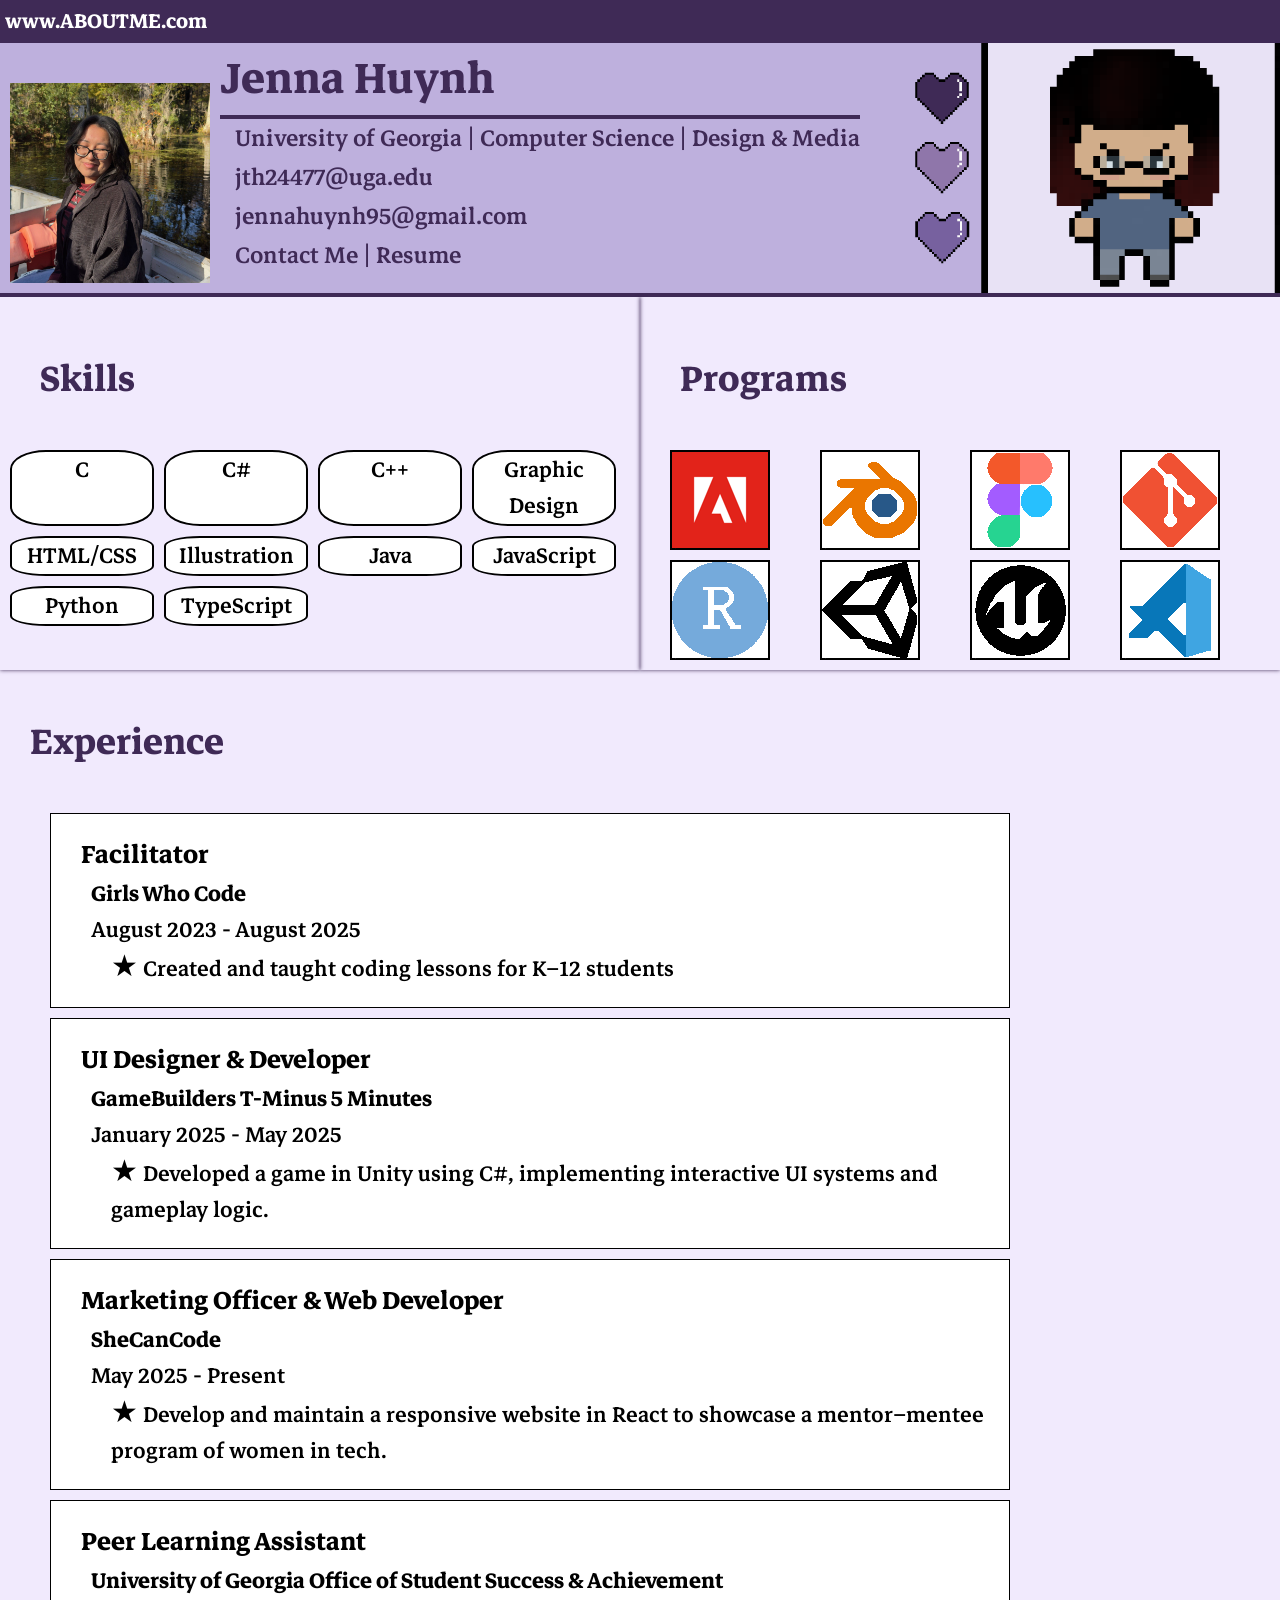
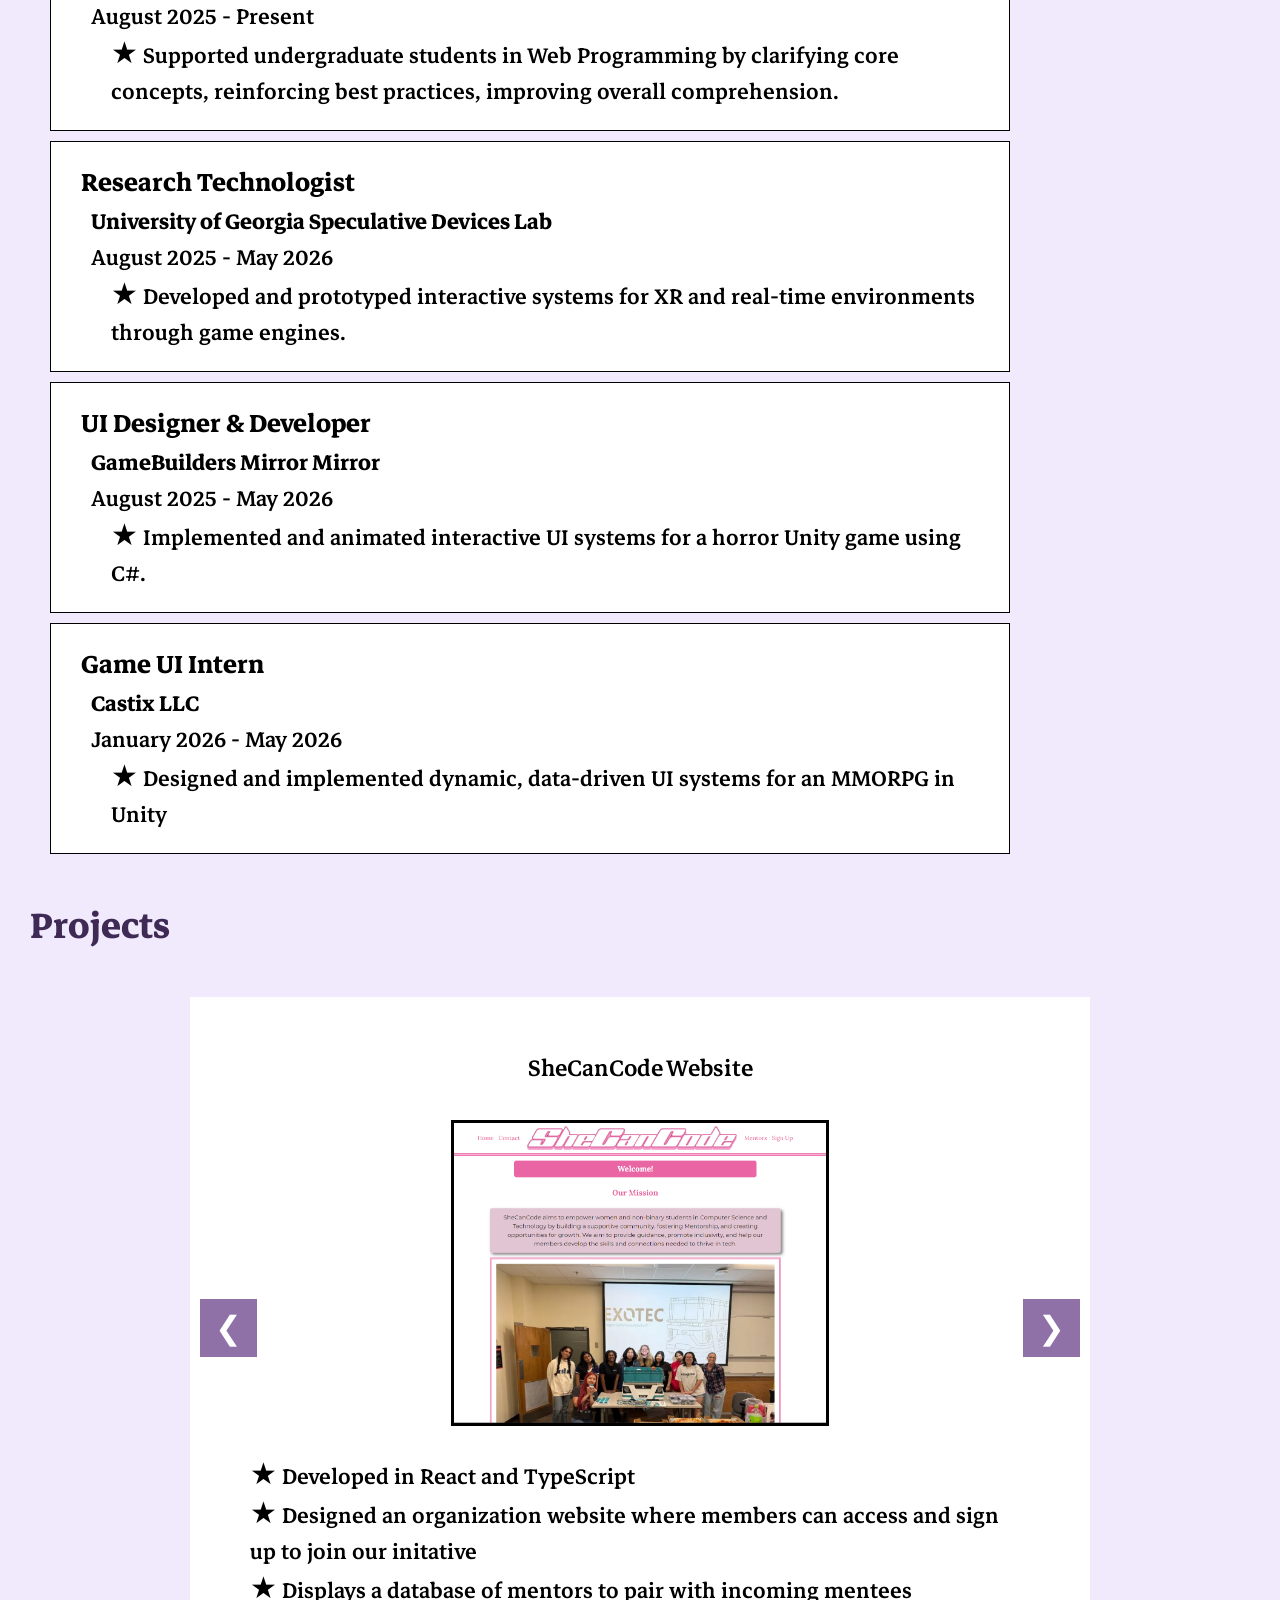
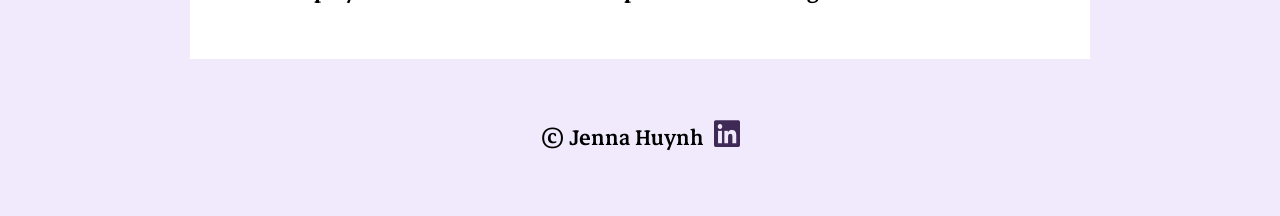
<file: index.html>
<!DOCTYPE html>
<html lang="en">

<head>
    <meta charset="UTF-8">
    <meta name="viewport" content="width=device-width, initial-scale=1.0">
    <title>Jenna Huynh</title>
    <link rel="stylesheet" href="https://cdnjs.cloudflare.com/ajax/libs/font-awesome/6.0.0-beta3/css/all.min.css">
    <link rel="stylesheet" href="css/style.css">
    <link rel="preconnect" href="https://fonts.googleapis.com">
    <link rel="preconnect" href="https://fonts.gstatic.com" crossorigin>
    <link
        href="https://fonts.googleapis.com/css2?family=Arsenal+SC:ital,wght@0,400;0,700;1,400;1,700&family=Markazi+Text:wght@400..700&family=Merriweather+Sans:ital,wght@0,300..800;1,300..800&family=Playwrite+DE+LA:wght@100..400&family=Thasadith:ital,wght@0,400;0,700;1,400;1,700&display=swap"
        rel="stylesheet">
</head>

<body>
    <nav>
        <p>
            www.ABOUTME.com
        </p>
    </nav>
    <div class="splash">
        <img src="images/headshot.JPG" alt="headshot" width="200" height="200">
        <div class="text">
            <h1>
                Jenna Huynh
            </h1>
            <hr>
            <p>
                University of Georgia | Computer Science | Design & Media
                <br>
                jth24477@uga.edu
                <br>
                jennahuynh95@gmail.com
                <br>
                <a href="contact.html">Contact Me</a> | 
                <a href="Resume.pdf"target="_blank">Resume</a>
            </p>
        </div>
    </div>
    <hr>
    <div class="skills-container">
        <div class="skills-card">
            <h2> Skills </h2>
            <ul class="skills-list">
                <li class="skills-list-item">C</li>
                <li class="skills-list-item">C#</li>
                <li class="skills-list-item">C++</li>
                <li class="skills-list-item">Graphic Design</li>
                <li class="skills-list-item">HTML/CSS</li>
                <li class="skills-list-item">Illustration</li>
                <li class="skills-list-item">Java</li>
                <li class="skills-list-item">JavaScript</li>
                <li class="skills-list-item">Python</li>
                <li class="skills-list-item">TypeScript</li>
            </ul>
        </div>
        <div class="skills-card">
            <h2> Programs </h2>
            <ul class="skills-list">
                <li><img src="images/adobe.png"><span>Adobe Creative Cloud</span></li>
                <li><img src="images/blender.png"><span>Blender</span></li>
                <li><img src="images/figma.png"><span>Figma</span></li>
                <li><img src="images/git.png"><span>Git</span></li>
                <li><img src="images/rstudio.png"><span>RStudio</span></li>
                <li><img src="images/unity.png"><span>Unity Studio</span></li>
                <li><img src="images/unreal.png"><span>Unreal Engine</span></li>
                <li><img src="images/vs.png"><span>Visual Studio Code</span></li>
            </ul>
        </div>
    </div>
    <section>
        <h2>
            Experience
        </h2>
        <div class="experience-card">
            <article class="experience-item">
                <h3>Facilitator</h3>
                <h4>Girls Who Code</h4>
                <span>August 2023 - August 2025</span>
                <p>★ Created and taught coding lessons for K–12 students</p>
            </article>
        </div>
        <div class="experience-card">
            <article class="experience-item">
                <h3>UI Designer & Developer</h3>
                <h4>GameBuilders T-Minus 5 Minutes</h4>
                <span>January 2025 - May 2025</span>
                <p>★ Developed a game in Unity using C#, implementing interactive UI systems and gameplay logic.</p>
            </article>
        </div>
        <div class="experience-card">
            <article class="experience-item">
                <h3>Marketing Officer & Web Developer</h3>
                <h4>SheCanCode</h4>
                <span>May 2025 - Present</span>
                <p>★ Develop and maintain a responsive website in React to showcase a mentor–mentee program of women in
                    tech.
                </p>
            </article>
        </div>
        <div class="experience-card">
            <article class="experience-item">
                <h3>Peer Learning Assistant</h3>
                <h4>University of Georgia Office of Student Success & Achievement</h4>
                <span>August 2025 - Present</span>
                <p>★ Supported undergraduate students in Web Programming by clarifying core concepts, reinforcing best
                    practices, improving overall comprehension.</p>
            </article>
        </div>
        <div class="experience-card">
            <article class="experience-item">
                <h3>Research Technologist</h3>
                <h4>University of Georgia Speculative Devices Lab</h4>
                <span>August 2025 - May 2026</span>
                <p>★ Developed and prototyped interactive systems for XR and real-time environments through game
                    engines.
                </p>
            </article>
        </div>
        <div class="experience-card">
            <article class="experience-item">
                <h3>UI Designer & Developer</h3>
                <h4>GameBuilders Mirror Mirror</h4>
                <span>August 2025 - May 2026</span>
                <p>★ Implemented and animated interactive UI systems for a horror Unity game using C#.</p>
            </article>
        </div>
        <div class="experience-card">
            <article class="experience-item">
                <h3>Game UI Intern</h3>
                <h4>Castix LLC</h4>
                <span>January 2026 - May 2026</span>
                <p>★ Designed and implemented dynamic, data-driven UI systems for an MMORPG in Unity</p>
            </article>
        </div>
    </section>
    <section>
        <h2>
            Projects
        </h2>
        <div class="carousel">
            <button class="prev">&#10094</button>
            <div class="track">
                <div class="card">
                    <h3>
                        <a href="https://www.uga-shecancode.dev/" target="_blank">SheCanCode Website</a>
                    </h3>
                    <img src="images/scc.png" alt="SheCanCode">
                    <ul>
                        <li>
                            ★ Developed in React and TypeScript
                        </li>
                        <li>
                            ★ Designed an organization website where members can access and sign up to join our
                            initative
                        </li>
                        <li>
                            ★ Displays a database of mentors to pair with incoming mentees
                        </li>
                    </ul>
                </div>
                <div class="card">
                    <h3>
                        ByteSized
                    </h3>
                    <img src="images/byte.png" alt="ByteSized">
                    <ul>
                        <li>
                            ★ Developed in React and TypeScript
                        </li>
                        <li>
                            ★ Implemented APIs to create an easy to use recipe generator and diet planner
                        </li>
                        <li>
                            ★ Fully-developed with authentication and back-end services
                        </li>
                    </ul>
                </div>
                <div class="card">
                    <h3>
                        <a href="https://mr-teal.itch.io/t-minus-5-minutes">T-Minus 5 Minutes Game</a>
                    </h3>
                    <img src="images/tminus.jpeg" alt="T-Minus 5 Minutes Game ">
                    <ul>
                        <li>
                            ★ Developed in C# and Unity
                        </li>
                        <li>
                            ★ Designed and created original interactive UI assets
                        </li>
                        <li>
                            ★ Implementation of UI systems that interacted with backend gameplay mechanics
                        </li>
                    </ul>
                </div>
                <div class="card">
                    <h3>
                        Mirror Mirror
                    </h3>
                    <img src="./images/mirror.png" alt="Mirror Mirror Game">
                    <ul>
                        <li>
                            ★ Developed in C# and Unity
                        </li>
                        <li>
                            ★ Designed and created original interactive UI assets
                        </li>
                        <li>
                            ★ Implementation of UI systems that interacted with backend gameplay mechanics
                        </li>
                    </ul>
                </div>
            </div>
            <button class="next">&#10095</button>
        </div>
    </section>
    </div>
    <footer>
        <p>
            &copy;
            Jenna Huynh
            <a href="https://www.linkedin.com/in/jj-huynh-35815720b/">
                <i class="fa-brands fa-linkedin"></i>
            </a>
        </p>
    </footer>
    <script>
        const track = document.querySelector(".track");
        const cards = document.querySelectorAll(".track .card");

        let index = 0;

        document.querySelector(".next").addEventListener("click", () => {
            index++;

            if (index >= cards.length) {
                index = 0;
            }

            track.style.transform = `translateX(-${index * 100}%)`;
        });

        document.querySelector(".prev").addEventListener("click", () => {
            index--;

            if (index < 0) {
                index = cards.length - 1;
            }

            track.style.transform = `translateX(-${index * 100}%)`;
        });
    </script>
</body>

</html>
</file>
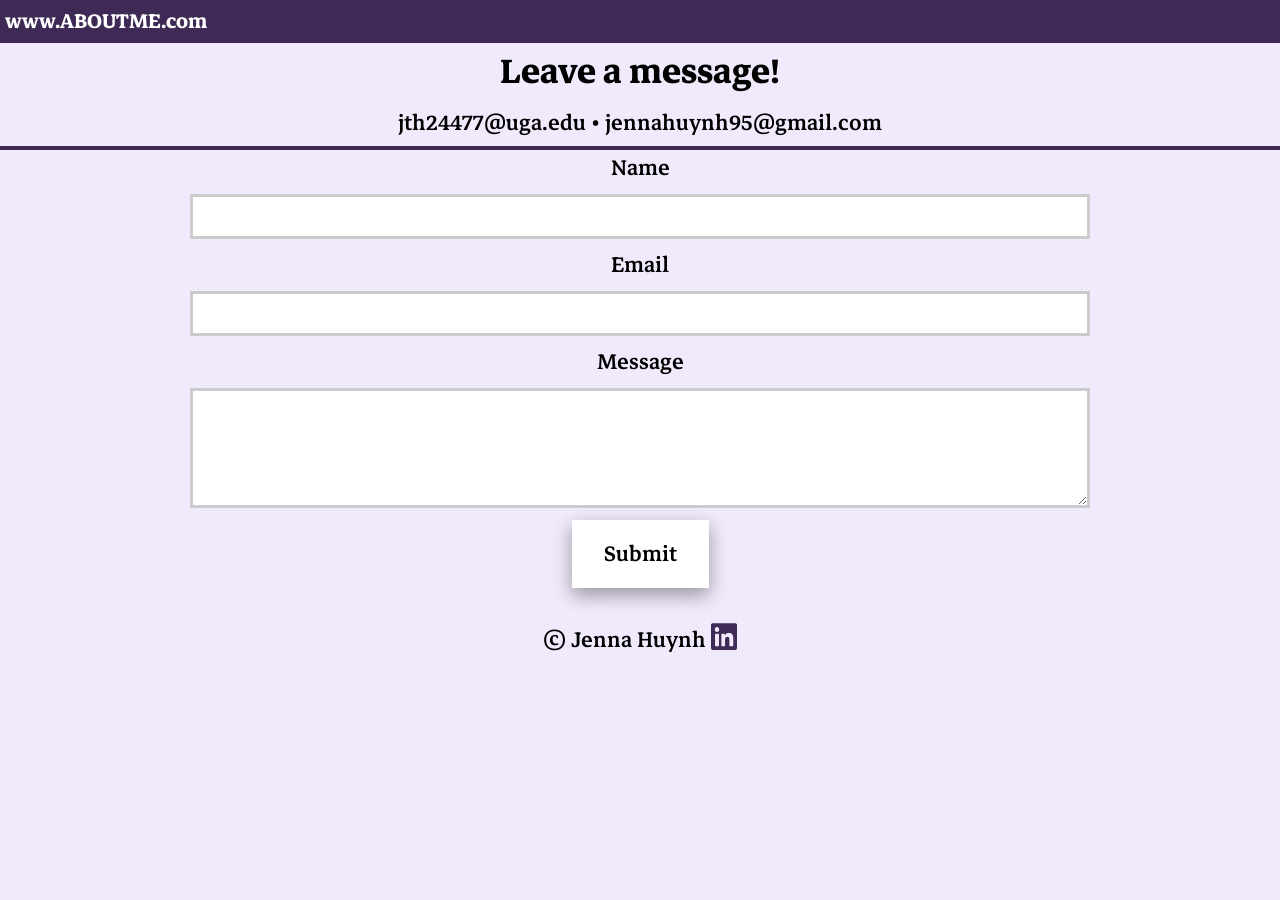
<file: contact.html>
<html>

<head>
    <link rel="stylesheet" href="https://cdnjs.cloudflare.com/ajax/libs/font-awesome/6.0.0-beta3/css/all.min.css">
    <link rel="stylesheet" href="css/style.css">
    <link rel="preconnect" href="https://fonts.googleapis.com">
    <link rel="preconnect" href="https://fonts.gstatic.com" crossorigin>
    <link
        href="https://fonts.googleapis.com/css2?family=Arsenal+SC:ital,wght@0,400;0,700;1,400;1,700&family=Markazi+Text:wght@400..700&family=Merriweather+Sans:ital,wght@0,300..800;1,300..800&family=Playwrite+DE+LA:wght@100..400&family=Thasadith:ital,wght@0,400;0,700;1,400;1,700&display=swap"
        rel="stylesheet">
</head>
<nav>
    <p>
        <a href="index.html">www.ABOUTME.com</a>
    </p>
</nav>
<section>
    <h1 class="contact-header">
        Leave a message!
    </h1>
    <p class="contact-p">
        jth24477@uga.edu
        &bull;
        jennahuynh95@gmail.com
    </p>
</section>
<hr>
<element class="one-col">
    <form action="https://formsubmit.co/wuseketi@mailgolem.com" method="POST">

        Name <input type="text" name="name">
        Email <input type="email" name="email">
        Message <textarea rows="6" name="message">
    </textarea>
        <button type="submit">Submit</button>
    </form>
</element>
<footer>
    &copy;
    Jenna Huynh
    <a href="https://www.linkedin.com/in/jj-huynh-35815720b/" target="_blank">
        <i class="fa-brands fa-linkedin"></i>
    </a>
</footer>


</html>
</file>
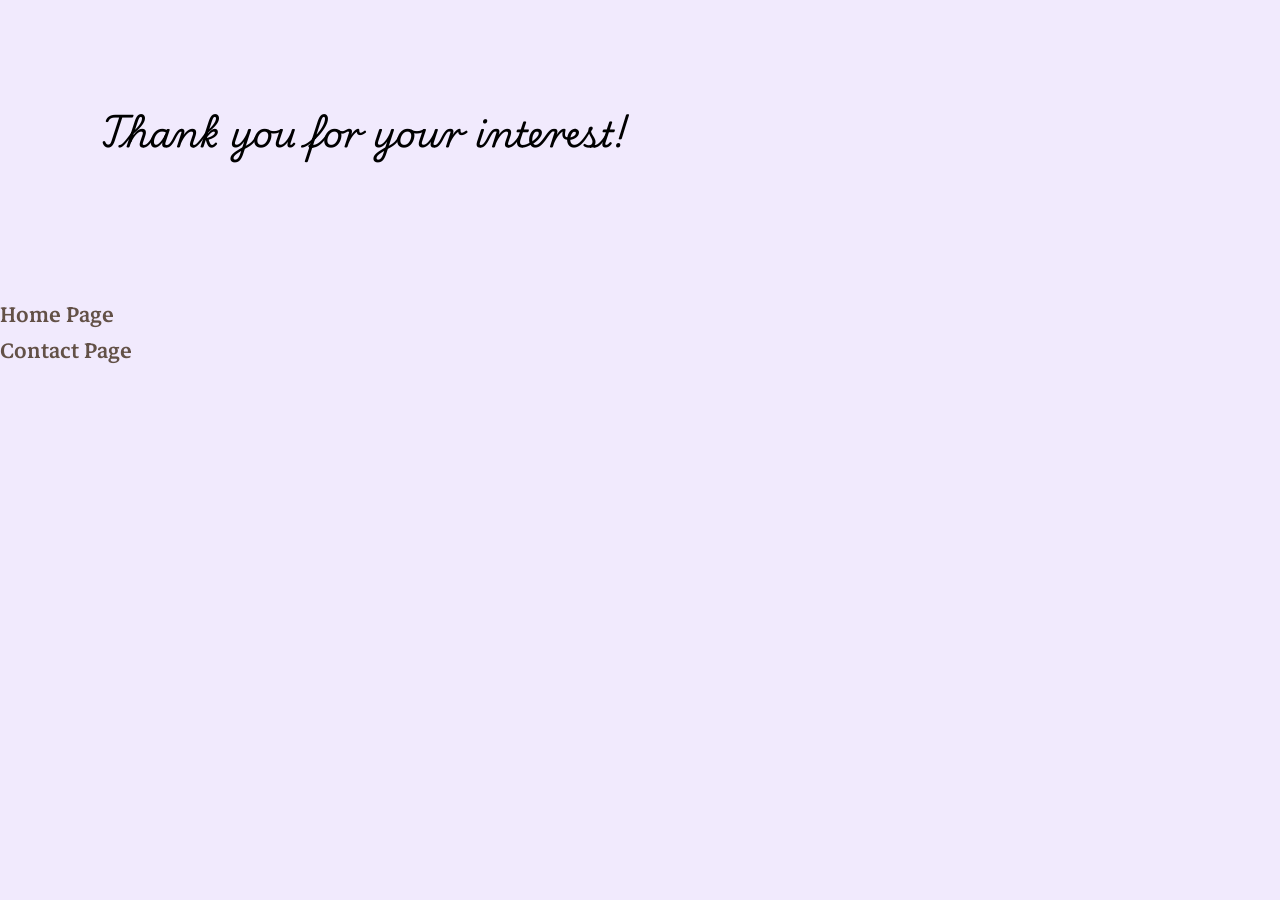
<file: thankyou.html>
<html>

<head>
    <link rel="stylesheet" href="https://cdnjs.cloudflare.com/ajax/libs/font-awesome/6.0.0-beta3/css/all.min.css">
    <link rel="stylesheet" href="css/style.css">
    <link rel="preconnect" href="https://fonts.googleapis.com">
    <link rel="preconnect" href="https://fonts.gstatic.com" crossorigin>
    <link
        href="https://fonts.googleapis.com/css2?family=Arsenal+SC:ital,wght@0,400;0,700;1,400;1,700&family=Markazi+Text:wght@400..700&family=Merriweather+Sans:ital,wght@0,300..800;1,300..800&family=Playwrite+DE+LA:wght@100..400&family=Thasadith:ital,wght@0,400;0,700;1,400;1,700&display=swap"
        rel="stylesheet">
</head>
<element class="thankyou">
    <h3>
        Thank you for your interest!
    </h3>
    <a href="index.html">Home Page</a>
    <br>
    <a href="contact.html">Contact Page</a>
</element>

</html>
</file>
<file: css/style.css>
/* General Styles */

body {
    margin: 0;
    background-color: #f1eafd;
    font-family: "Markazi Text", serif;
    font-weight: 500;
    font-size: 30px;
    text-align: left;
}

/* Nav Styles */
nav {
    display: flex;
    padding: 5px;
    background-color: #3F2A56;
    font-weight: 700;
    font-size: 28px;
}

nav p {
    color: white;
    margin: 0;
    text-align: left;
}

nav a {
    color: white;
    text-decoration: none;
}

nav a:hover {
    color:#f1eafd;
}

/* Footer Styles */
footer {
    display: flex;
    padding: 30px;
    justify-content: center;
    font-family: "Markazi Text", serif;
    font-weight: 500;
    font-size: 30px;

}

footer a {
    color: #3F2A56;
    text-decoration: none;
    margin-left: 5px;
}

footer a:hover {
    transition: 0.3s;
    color: white;
}

/* Splash Section */
.splash {
    display: flex;
    background-image: url('../images/banner.png');
    background-size: cover;
    background-position: center;
    background-repeat: no-repeat;
    background-attachment: scroll;
}

.splash h1 {
    margin: 0;
    color: #3F2A56;
    font-family: "Markazi Text", serif;
    font-optical-sizing: auto;
    font-style: normal;
    text-align: left;
}

.splash p {
    font-size: 32px;
    margin: 0;
    padding-left: 15px;
    text-align: left;
    color: #3F2A56;
}

.splash img {
    margin: 0;
    padding: 10px;
    padding-top: 40px;
}

.splash a {
    color: #3F2A56;
    text-decoration: none;
}

.splash a:hover {
    color: white;
}

/* Horizontal Rules */
hr {
    margin: 0;
    color: #3F2A56;
    border: 2px solid;
}

/* Sections */
section {
    text-align: left;
}

/* Headings */
h2 {
    display: flex;
    justify-content: left;
    color: #3F2A56;
    font-family: "Markazi Text", serif;
    font-weight: 700;
    font-style: bold;
    text-align: left;
    font-size: 50px;
    padding-left: 30px;
}

.h3 {
    color: black;
}

/* Paragraph Styles */
section p {
    text-align: left;
}

.indent {
    margin-left: 40px;
    text-indent: -40px;
}

/* link styles */
section a {
    text-decoration: none;
    color: black;
}

section a:hover {
    color:#f1eafd ;
}

/* List Styles */
ul {
    list-style-type: none;
    list-style-position: inside;
}

dl {
    display: grid;
}

dl dt {
    font-weight: bold;
}

dl dd {
    margin: 0;
    grid-column-start: 2;
}

/* Skills Card */
.skills-container {
    display: grid;
    grid-template-columns: repeat(2, 1fr);
}

.skills-card {
    padding: 10px;
    box-shadow: 0 0 4px 0 rgba(63, 42, 86);
    transition: 0.5s;
}

.skills-list {
    display: flex;
    flex-wrap: wrap;
    list-style-type: none;
    padding: 0;
    margin: 0;
    gap: 10px;
    text-align: center;
}

.skills-list-item {
    background-color: white;
    border: 2px solid;
    border-radius: 25%;
}

.skills-list-item:hover {
    background-color: white;
    border: 2px solid;
    border-radius: 25%;
    box-shadow: 0 6px 10px 0 rgba(0, 0, 0, 0.4);
    transition: .5s;
}

.skills-list li {
    position: relative;
    width: calc(25% - 15px);
    display: flex;
    justify-content: center;
}

.skills-list img {
    height: auto;
    box-sizing: border-box;
}

.skills-list img:hover {
    box-shadow: 0 6px 10px 0 rgba(0, 0, 0, 0.4);
    transition: .5s;
}

.skills-list span {
    position: absolute;
    inset: 0;
    display: flex;
    justify-content: center;
    align-items: center;
    background: rgba(69, 19, 110, 0.6);
    color: white;
    opacity: 0;
    transition: .5s;
    font-weight: bold;
}

.skills-list li:hover span {
    opacity: 1;
}

/* Exerience Section */

.experience {
    max-width: 900px;
    margin: 0 auto;
}

.experience-item {
    padding: 20px;
    border: 1px solid;
    margin-top: 10px;

}

.experience-item h3 {
    margin: 0;
    padding-left: 10px;
}

.experience-item h4 {
    margin: 0;
    padding-left: 20px;
}

.experience-item span {
    margin: 0;
    padding-left: 20px;
}

.experience-item p {
    margin: 0;
    padding-left: 40px;
}

.experience-card {
    background-color: white;
    width: 75%;
    margin-left: 50px;
}




/* Project Section */
.carousel {
    position: relative;
    max-width: 900px;
    margin: auto;
    overflow: hidden;
    background-color: white;
}

.track {
    display: flex;
    transition: transform .5s ease;
}

.card {
    min-width: 100%;
    box-sizing: border-box;
    padding: 20px;
}

.card li {
    padding: 0 60px 0 0;
}

.card img {
    display: block;
    width: auto;
    height: 300px;
    margin-left: auto;
    margin-right:auto;
    border: black solid;
}

.card h3 {
    font-family: "Markazi Text", serif;
    font-weight: 500;
    font-size: 32px;
    text-align: center;
}

.prev, .next {
    position: absolute;
    top: 50%;
    transform: translateY(-50%);
    border: none;
    background: rgba(69, 19, 110,.6);
    color: white;
    font-size: 2rem;
    cursor: pointer;
    padding: 10px 15px;
    z-index: 100;
}

.prev {
    left: 10px;
}

.next {
    right: 10px;
}

.prev:hover,
.next:hover {
    background: rgba(69, 19, 110,.9);
    transition: .5s ease;
}

/* Contact Page Styles */
.one-col {
    display: block;
    text-align: center;
    width: 900px;
    margin-right: auto;
    margin-left: auto;
}

form {
    margin: 0;
    font-family: "Markazi Text", serif;
    font-weight: 500;
    font-size: 30px;
    text-align: center;
    color: black;
}

form input,
form textarea {
    width: 100%;
    padding: 12px 20px;
    margin: 8px 0;
    border: 3px solid #ccc;
    transition: 0.5s;
    resize: vertical;
    margin: 8px 0;
    box-sizing: border-box;
    outline: none;
}

form input:focus,
form textarea:focus {
    border: 3px solid #555;
    transition: .5s;
}

form button {
    font-family: "Markazi Text", serif;
    font-weight: 500;
    font-size: 30px;
    background-color: white;
    color: black;
    border: none;
    padding: 16px 32px;
    margin: 4px 2px;
    box-shadow: 0 8px 16px 0 rgba(0, 0, 0, 0.2), 0 6px 20px 0 rgba(0, 0, 0, 0.19);
}

form button:hover {
    cursor: pointer;
    background: rgba(69, 19, 110,.3);
    transition: .5s ease;
    box-shadow: 0 8px 16px 0 rgba(0, 0, 0, 0.2), 0 6px 20px 0 rgba(0, 0, 0, 0.19);
}

.contact-header {
    text-align: center;
    font-size: 48px;
    padding: 0px;
    margin: 0px;
}

.contact-p {
    text-align: center;
    margin: 5px;
    padding: 0px;
}

/* Thank You Page*/

.thankyou h3 {
    padding: 100px;
    font-family: "Playwrite DE LA", serif;
    font-optical-sizing: auto;
    font-style: normal;
}

.thankyou a {
    text-decoration: none;
    color: #635147;
}

.thankyou a:hover {
    transition: 0.3s;
    color: aliceblue
}

@media (max-width: 1000px) {

    .three-col {
        grid-template-columns: 1fr;
        /* stack cards vertically */
        margin: 20px auto;
    }

    .card {
        padding: 20px;
    }

}
</file>
